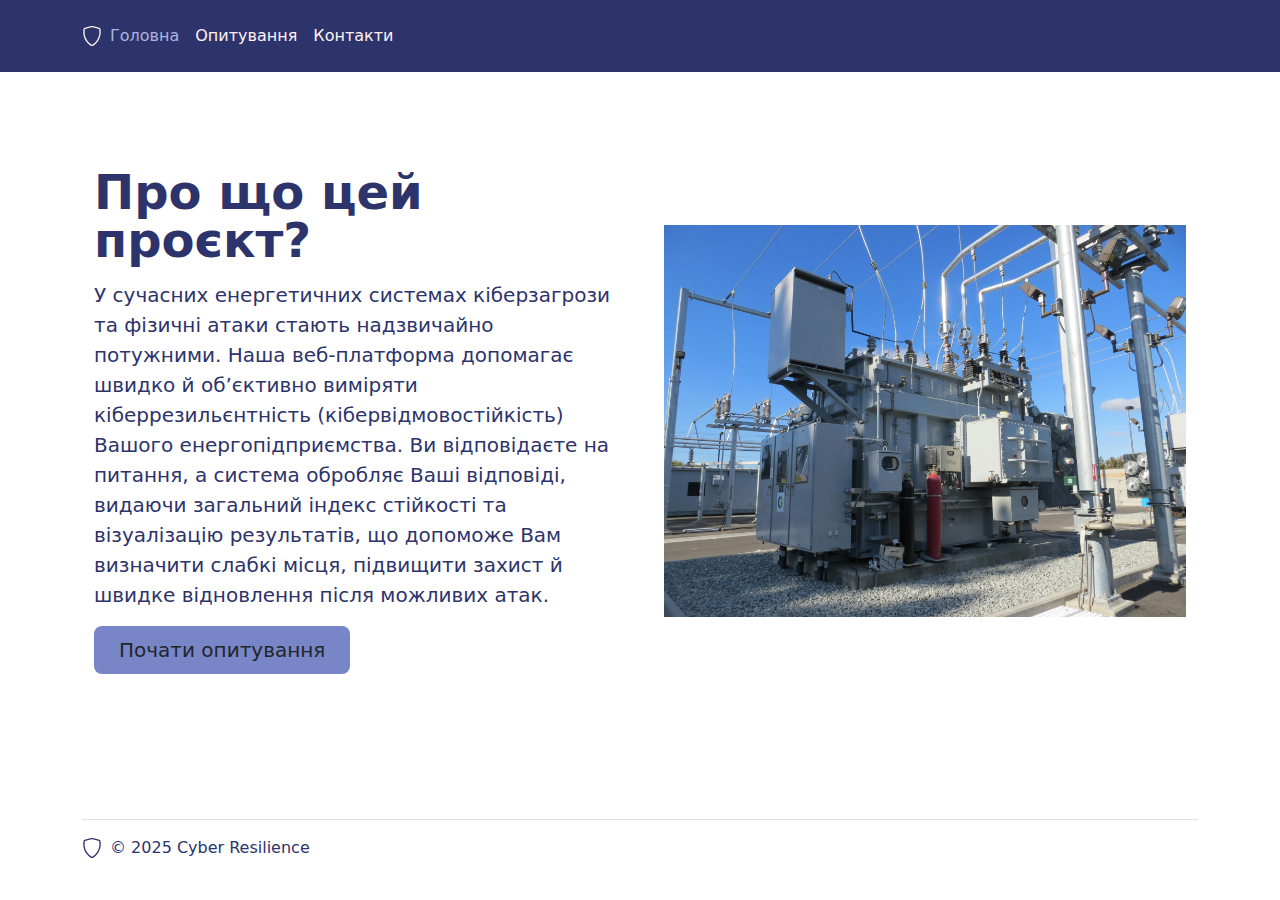
<file: index.html>
<!DOCTYPE html>
<html lang="uk">

<head>
  <meta charset="UTF-8">
  <meta name="viewport" content="width=device-width, initial-scale=1.0">
  <title>Home</title>
  <link href="https://cdn.jsdelivr.net/npm/bootstrap@5.3.3/dist/css/bootstrap.min.css" rel="stylesheet" integrity="sha384-QWTKZyjpPEjISv5WaRU9OFeRpok6YctnYmDr5pNlyT2bRjXh0JMhjY6hW+ALEwIH" crossorigin="anonymous">
  <link rel="stylesheet" href="./style/style.css">
</head>

<body class="main d-flex flex-column min-vh-100">

  <!-- Navbar -->
  <section id="navbar">
    <header class="p-3 blue-3">
      <div class="container">
        <div class="d-flex flex-wrap align-items-center justify-content-center justify-content-lg-start">
          <a href="#" class="d-flex align-items-center mb-2 mb-lg-0 text-main text-decoration-none">
            <svg xmlns="http://www.w3.org/2000/svg" width="20" height="20" fill="currentColor" class="bi bi-shield" viewBox="0 0 16 16">
              <path d="M5.338 1.59a61 61 0 0 0-2.837.856.48.48 0 0 0-.328.39c-.554 4.157.726 7.19 2.253 9.188a10.7 10.7 0 0 0 2.287 2.233c.346.244.652.42.893.533q.18.085.293.118a1 1 0 0 0 .101.025 1 1 0 0 0 .1-.025q.114-.034.294-.118c.24-.113.547-.29.893-.533a10.7 10.7 0 0 0 2.287-2.233c1.527-1.997 2.807-5.031 2.253-9.188a.48.48 0 0 0-.328-.39c-.651-.213-1.75-.56-2.837-.855C9.552 1.29 8.531 1.067 8 1.067c-.53 0-1.552.223-2.662.524zM5.072.56C6.157.265 7.31 0 8 0s1.843.265 2.928.56c1.11.3 2.229.655 2.887.87a1.54 1.54 0 0 1 1.044 1.262c.596 4.477-.787 7.795-2.465 9.99a11.8 11.8 0 0 1-2.517 2.453 7 7 0 0 1-1.048.625c-.28.132-.581.24-.829.24s-.548-.108-.829-.24a7 7 0 0 1-1.048-.625 11.8 11.8 0 0 1-2.517-2.453C1.928 10.487.545 7.169 1.141 2.692A1.54 1.54 0 0 1 2.185 1.43 63 63 0 0 1 5.072.56"/>
            </svg>
          </a>          
  
          <ul class="nav col-12 col-lg-auto me-lg-auto mb-2 justify-content-center mb-md-0">
            <li><a href="./index.html" class="nav-link px-2 text-blue-1">Головна</a></li>
            <li><a href="./survey.html" class="nav-link px-2 text-main">Опитування</a></li>
            <li><a href="./contact.html" class="nav-link px-2 text-main">Контакти</a></li>
          </ul>
  
          <!-- <div class="text-end">
            <button type="button" class="btn btn-outline-light me-2">Login</button>
            <button type="button" class="btn blue-1">Sign-up</button>
          </div> -->
        </div>
      </div>
    </header>

  </section>
  <!-- Features -->
  <section id="features">
    <div class="container col-xxl-8 px-4 py-5">
      <div class="row flex-lg-row-reverse align-items-center g-5 py-5">
        <div class="col-10 col-sm-8 col-lg-6">
          <img src="./images/public-power-association.jpg" class="d-block mx-lg-auto img-fluid" alt="Power" width="700" height="500" loading="lazy">
        </div>
        <div class="col-lg-6">
          <h1 class="display-5 fw-bold text-blue-3 lh-1 mb-3">Про що цей проєкт?</h1>
          <p class="lead text-blue-3">У сучасних енергетичних системах кіберзагрози та фізичні атаки стають надзвичайно потужними. Наша веб-платформа допомагає швидко й об’єктивно виміряти кіберрезильєнтність (кібервідмовостійкість) Вашого енергопідприємства. Ви відповідаєте на питання, а система обробляє Ваші відповіді, видаючи загальний індекс стійкості та візуалізацію результатів, що допоможе Вам визначити слабкі місця, підвищити захист й швидке відновлення після можливих атак.</p>
          <div class="d-grid gap-2 d-md-flex justify-content-md-start">
            <a href="./survey.html" class="btn blue-2 btn-lg px-4 me-md-2">Почати опитування</a>
        </div>
        
        </div>
      </div>
    </div>
  </section>

  </section>
  <!-- Footer -->
  <section id="footer" class="mt-auto">
    <div class="container">
      <footer class="d-flex flex-wrap justify-content-between align-items-center py-3 my-4 border-top">
        <div class="col-md-4 d-flex align-items-center">
          <a href="/" class="mb-3 me-2 mb-md-0 text-blue-3 text-decoration-none lh-1">
            <svg xmlns="http://www.w3.org/2000/svg" width="20" height="20" fill="currentColor" class="bi bi-shield" viewBox="0 0 16 16">
              <path d="M5.338 1.59a61 61 0 0 0-2.837.856.48.48 0 0 0-.328.39c-.554 4.157.726 7.19 2.253 9.188a10.7 10.7 0 0 0 2.287 2.233c.346.244.652.42.893.533q.18.085.293.118a1 1 0 0 0 .101.025 1 1 0 0 0 .1-.025q.114-.034.294-.118c.24-.113.547-.29.893-.533a10.7 10.7 0 0 0 2.287-2.233c1.527-1.997 2.807-5.031 2.253-9.188a.48.48 0 0 0-.328-.39c-.651-.213-1.75-.56-2.837-.855C9.552 1.29 8.531 1.067 8 1.067c-.53 0-1.552.223-2.662.524zM5.072.56C6.157.265 7.31 0 8 0s1.843.265 2.928.56c1.11.3 2.229.655 2.887.87a1.54 1.54 0 0 1 1.044 1.262c.596 4.477-.787 7.795-2.465 9.99a11.8 11.8 0 0 1-2.517 2.453 7 7 0 0 1-1.048.625c-.28.132-.581.24-.829.24s-.548-.108-.829-.24a7 7 0 0 1-1.048-.625 11.8 11.8 0 0 1-2.517-2.453C1.928 10.487.545 7.169 1.141 2.692A1.54 1.54 0 0 1 2.185 1.43 63 63 0 0 1 5.072.56"/>
            </svg>
          </a>
          <span class="mb-3 mb-md-0 text-blue-3">© 2025 Cyber Resilience</span>
        </div>
      </footer>
    </div>
  </section>
  <script src="https://cdn.jsdelivr.net/npm/bootstrap@5.3.3/dist/js/bootstrap.bundle.min.js" integrity="sha384-YvpcrYf0tY3lHB60NNkmXc5s9fDVZLESaAA55NDzOxhy9GkcIdslK1eN7N6jIeHz" crossorigin="anonymous"></script>
</body>

</html>
</file>
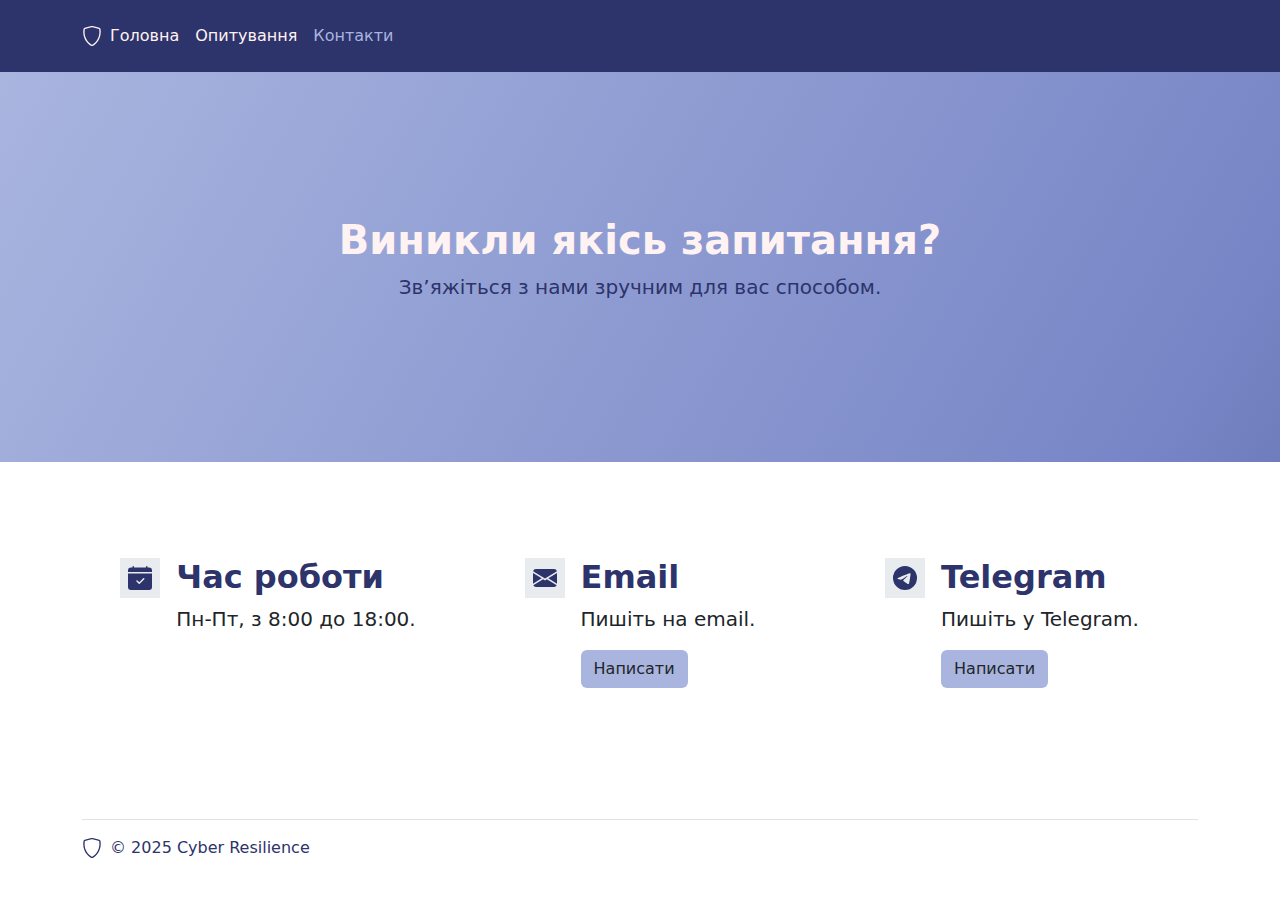
<file: contact.html>
<!DOCTYPE html>
<html lang="uk">

<head>
  <meta charset="UTF-8">
  <meta name="viewport" content="width=device-width, initial-scale=1.0">
  <title>Contact</title>
  <link href="https://cdn.jsdelivr.net/npm/bootstrap@5.3.3/dist/css/bootstrap.min.css" rel="stylesheet" integrity="sha384-QWTKZyjpPEjISv5WaRU9OFeRpok6YctnYmDr5pNlyT2bRjXh0JMhjY6hW+ALEwIH" crossorigin="anonymous">
  <link rel="stylesheet" href="./style/style.css">
</head>

<body class="main d-flex flex-column min-vh-100">

  <!-- Navbar -->
  <section id="navbar">
    <header class="p-3 blue-3">
      <div class="container">
        <div class="d-flex flex-wrap align-items-center justify-content-center justify-content-lg-start">
          <a href="#" class="d-flex align-items-center mb-2 mb-lg-0 text-main text-decoration-none">
            <svg xmlns="http://www.w3.org/2000/svg" width="20" height="20" fill="currentColor" class="bi bi-shield" viewBox="0 0 16 16">
              <path d="M5.338 1.59a61 61 0 0 0-2.837.856.48.48 0 0 0-.328.39c-.554 4.157.726 7.19 2.253 9.188a10.7 10.7 0 0 0 2.287 2.233c.346.244.652.42.893.533q.18.085.293.118a1 1 0 0 0 .101.025 1 1 0 0 0 .1-.025q.114-.034.294-.118c.24-.113.547-.29.893-.533a10.7 10.7 0 0 0 2.287-2.233c1.527-1.997 2.807-5.031 2.253-9.188a.48.48 0 0 0-.328-.39c-.651-.213-1.75-.56-2.837-.855C9.552 1.29 8.531 1.067 8 1.067c-.53 0-1.552.223-2.662.524zM5.072.56C6.157.265 7.31 0 8 0s1.843.265 2.928.56c1.11.3 2.229.655 2.887.87a1.54 1.54 0 0 1 1.044 1.262c.596 4.477-.787 7.795-2.465 9.99a11.8 11.8 0 0 1-2.517 2.453 7 7 0 0 1-1.048.625c-.28.132-.581.24-.829.24s-.548-.108-.829-.24a7 7 0 0 1-1.048-.625 11.8 11.8 0 0 1-2.517-2.453C1.928 10.487.545 7.169 1.141 2.692A1.54 1.54 0 0 1 2.185 1.43 63 63 0 0 1 5.072.56"/>
            </svg>
          </a>          
  
          <ul class="nav col-12 col-lg-auto me-lg-auto mb-2 justify-content-center mb-md-0">
            <li><a href="./index.html" class="nav-link px-2 text-main">Головна</a></li>
            <li><a href="./survey.html" class="nav-link px-2 text-main">Опитування</a></li>
            <li><a href="./contact.html" class="nav-link px-2 text-blue-1">Контакти</a></li>
          </ul>
  
          <!-- <div class="text-end">
            <button type="button" class="btn btn-outline-light me-2">Login</button>
            <button type="button" class="btn blue-1">Sign-up</button>
          </div> -->
        </div>
      </div>
    </header>

  </section>

  <!-- Title -->
  <section id="title" class="gradient-background py-5">
    <div class="py-5">
        <div class="py-5 text-center">
          <h1 class="fw-bold text-main">Виникли якісь запитання?</h1>
          <p class="lead text-blue-3">Зв’яжіться з нами зручним для вас способом.</p>
        </div>
      </div>
  </section>

  <!-- Contacts -->
  <section id="contacts">
    <div class="container px-4 py-5 te" id="hanging-icons">
      <div class="row g-4 py-5 row-cols-1 row-cols-lg-3">
        <div class="col d-flex align-items-start justify-content-md-center">
          <div class="icon-square text-blue-3 bg-body-secondary d-inline-flex align-items-center justify-content-center fs-4 flex-shrink-0 me-3">
            <svg xmlns="http://www.w3.org/2000/svg" width="1em" height="1em" fill="currentColor" class="bi bi-calendar-check-fill" viewBox="0 0 16 16">
              <path d="M4 .5a.5.5 0 0 0-1 0V1H2a2 2 0 0 0-2 2v1h16V3a2 2 0 0 0-2-2h-1V.5a.5.5 0 0 0-1 0V1H4zM16 14V5H0v9a2 2 0 0 0 2 2h12a2 2 0 0 0 2-2m-5.146-5.146-3 3a.5.5 0 0 1-.708 0l-1.5-1.5a.5.5 0 0 1 .708-.708L7.5 10.793l2.646-2.647a.5.5 0 0 1 .708.708"/>
            </svg>
          </div>
          <div>
            <h3 class="fs-2 fw-bold text-blue-3">Час роботи</h3>
            <p class="lead">Пн-Пт, з 8:00 до 18:00.</p>
            <!-- <a href="tel:+380939262780" target="_blank" rel="noopener noreferrer" class="btn blue-1">
              Зателефонувати
            </a> -->
          </div>
        </div>
        <div class="col d-flex align-items-start justify-content-md-center">
          <div class="icon-square text-blue-3 bg-body-secondary d-inline-flex align-items-center justify-content-center fs-4 flex-shrink-0 me-3">
            <svg xmlns="http://www.w3.org/2000/svg" width="1em" height="1em" fill="currentColor" class="bi bi-envelope-fill" viewBox="0 0 16 16">
              <path d="M.05 3.555A2 2 0 0 1 2 2h12a2 2 0 0 1 1.95 1.555L8 8.414zM0 4.697v7.104l5.803-3.558zM6.761 8.83l-6.57 4.027A2 2 0 0 0 2 14h12a2 2 0 0 0 1.808-1.144l-6.57-4.027L8 9.586zm3.436-.586L16 11.801V4.697z"/>
            </svg>
          </div>
          <div>
            <h3 class="fs-2 fw-bold text-blue-3">Email</h3>
            <p class="lead">Пишіть на email.</p>
            <a href="mailto:svitlev-ipt25@lll.kpi.ua" target="_blank" rel="noopener noreferrer" class="btn blue-1">
              Написати
            </a>
          </div>
        </div>
        <div class="col d-flex align-items-start justify-content-md-center">
          <div class="icon-square text-blue-3 bg-body-secondary d-inline-flex align-items-center justify-content-center fs-4 flex-shrink-0 me-3">
            <svg xmlns="http://www.w3.org/2000/svg" width="1em" height="1em" fill="currentColor" class="bi bi-telegram" viewBox="0 0 16 16">
              <path d="M16 8A8 8 0 1 1 0 8a8 8 0 0 1 16 0M8.287 5.906q-1.168.486-4.666 2.01-.567.225-.595.442c-.03.243.275.339.69.47l.175.055c.408.133.958.288 1.243.294q.39.01.868-.32 3.269-2.206 3.374-2.23c.05-.012.12-.026.166.016s.042.12.037.141c-.03.129-1.227 1.241-1.846 1.817-.193.18-.33.307-.358.336a8 8 0 0 1-.188.186c-.38.366-.664.64.015 1.088.327.216.589.393.85.571.284.194.568.387.936.629q.14.092.27.187c.331.236.63.448.997.414.214-.02.435-.22.547-.82.265-1.417.786-4.486.906-5.751a1.4 1.4 0 0 0-.013-.315.34.34 0 0 0-.114-.217.53.53 0 0 0-.31-.093c-.3.005-.763.166-2.984 1.09"/>
            </svg>
          </div>
          <div>
            <h3 class="fs-2 fw-bold text-blue-3">Telegram</h3>
            <p class="lead">Пишіть у Telegram.</p>
            <a href="https://t.me/svtlvsh" target="_blank" rel="noopener noreferrer" class="btn blue-1">
              Написати
            </a>
          </div>
        </div>
      </div>
    </div>
  </section>

  <!-- Footer -->
  <section id="footer" class="mt-auto">
    <div class="container">
      <footer class="d-flex flex-wrap justify-content-between align-items-center py-3 my-4 border-top">
        <div class="col-md-4 d-flex align-items-center">
          <a href="/" class="mb-3 me-2 mb-md-0 text-blue-3 text-decoration-none lh-1">
            <svg xmlns="http://www.w3.org/2000/svg" width="20" height="20" fill="currentColor" class="bi bi-shield" viewBox="0 0 16 16">
              <path d="M5.338 1.59a61 61 0 0 0-2.837.856.48.48 0 0 0-.328.39c-.554 4.157.726 7.19 2.253 9.188a10.7 10.7 0 0 0 2.287 2.233c.346.244.652.42.893.533q.18.085.293.118a1 1 0 0 0 .101.025 1 1 0 0 0 .1-.025q.114-.034.294-.118c.24-.113.547-.29.893-.533a10.7 10.7 0 0 0 2.287-2.233c1.527-1.997 2.807-5.031 2.253-9.188a.48.48 0 0 0-.328-.39c-.651-.213-1.75-.56-2.837-.855C9.552 1.29 8.531 1.067 8 1.067c-.53 0-1.552.223-2.662.524zM5.072.56C6.157.265 7.31 0 8 0s1.843.265 2.928.56c1.11.3 2.229.655 2.887.87a1.54 1.54 0 0 1 1.044 1.262c.596 4.477-.787 7.795-2.465 9.99a11.8 11.8 0 0 1-2.517 2.453 7 7 0 0 1-1.048.625c-.28.132-.581.24-.829.24s-.548-.108-.829-.24a7 7 0 0 1-1.048-.625 11.8 11.8 0 0 1-2.517-2.453C1.928 10.487.545 7.169 1.141 2.692A1.54 1.54 0 0 1 2.185 1.43 63 63 0 0 1 5.072.56"/>
            </svg>
          </a>
          <span class="mb-3 mb-md-0 text-blue-3">© 2025 Cyber Resilience</span>
        </div>
      </footer>
    </div>
  </section>
  <script src="https://cdn.jsdelivr.net/npm/bootstrap@5.3.3/dist/js/bootstrap.bundle.min.js" integrity="sha384-YvpcrYf0tY3lHB60NNkmXc5s9fDVZLESaAA55NDzOxhy9GkcIdslK1eN7N6jIeHz" crossorigin="anonymous"></script>
</body>

</html>
</file>
<file: style/style.css>
.main {
    background-color: #FFFFFF;
}
.blue-1 {
    background-color: #a9b5df;
}
.blue-2 {
    background-color: #7886c7;
}
.blue-3 {
    background-color: #2d336b;
}
.text-main {
    color: #fff2f2;
}
.text-blue-1 {
    color: #a9b5df;
}
.text-blue-2 {
    color: #7886c7;
}
.text-blue-3 {
    color: #2d336b;
}
.border-blue-1 {
    border-color: #a9b5df;
}

.gradient-background {
    background: linear-gradient(300deg, #2d336b, #7886c7, #a9b5df);
    background-size: 180% 180%;
    animation: gradient-animation 18s ease infinite;
  }
  
@keyframes gradient-animation {
    0% {
      background-position: 0% 50%;
    }
    50% {
      background-position: 100% 50%;
    }
    100% {
      background-position: 0% 50%;
    }
}

.icon-square {
    display: flex;
    align-items: center;
    justify-content: center;
    width: 40px;
    height: 40px;
}

#weights, #results, #diagrams {
    display: none;
}
</file>
